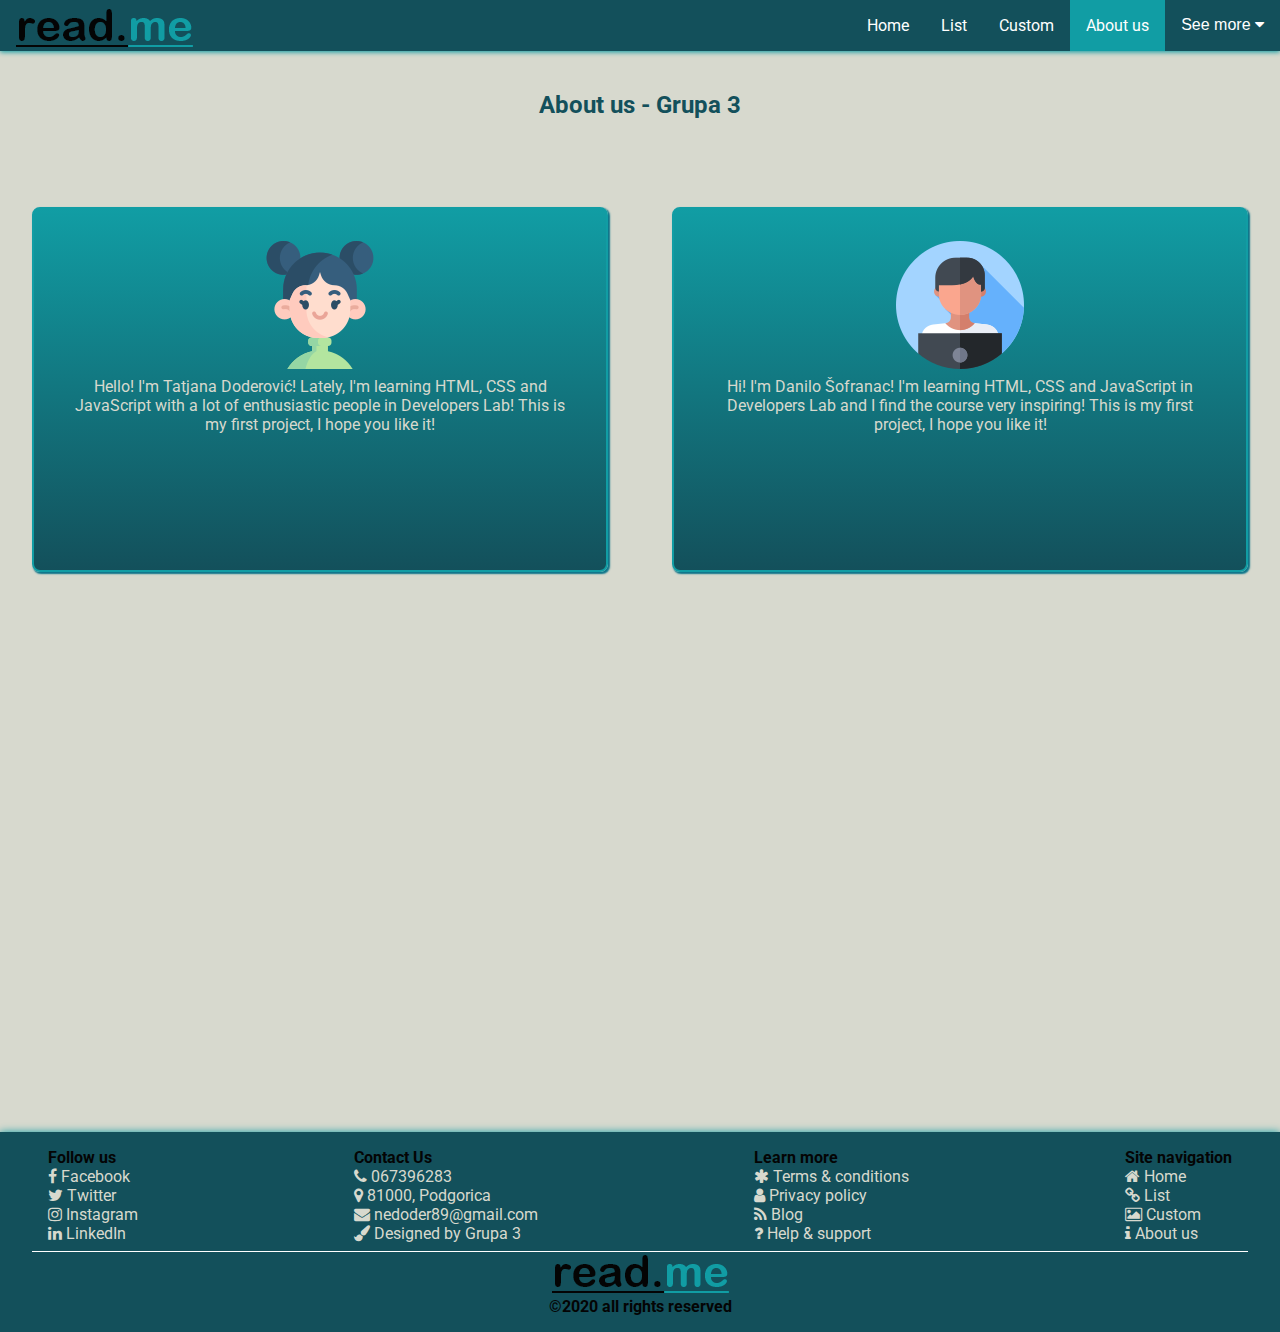
<file: html/about-us.html>
<!DOCTYPE html>
<html lang="en">

<head>
    <link rel="shortcut icon" href="../images/Readme-Logo.png">
    <title>Read me</title>
    <meta charset="UTF-8">
    <link rel="stylesheet" href="https://cdnjs.cloudflare.com/ajax/libs/animate.css/4.1.1/animate.min.css">
    <meta name="viewport" content="width=device-width, initial-scale=1">
    <link href="../style/about-us.css" rel="stylesheet">
    <link href="../style/nav.css" rel="stylesheet">
    <link href="../style/footer.css" rel="stylesheet">
    <link rel="stylesheet" href="https://cdnjs.cloudflare.com/ajax/libs/font-awesome/4.7.0/css/font-awesome.min.css">
</head>

<body>
    <div class="nav">
        <img src="../images/Readme-Logo.png" alt="Logo" class="logo">
        <div class="dropdown-small">
            <button class="menu"><i class="fa fa-bars fa-2x"></i></button>
            <button class="close"><i class="fa fa-times fa-2x"></i></button>
            <!--navbar for small screens-->
            <div class="menu-dropdown">
                <a href="../index.html" class="links">Home</a>
                <a href="./list.html" class="links">List</a>
                <a href="./custom.html" class="links">Custom</a>
                <a href="#header" class="links active">About us</a>
            </div>
        </div>
        <div class="dropdown">
            <button class="dropdown-button">See more <i class="fa fa-caret-down"></i></button>
            <div class="dropdown-links   animate__animated animate__fadeInRight">
                <a href="http://novaknjiga.com/gknjizara/" target="_blank" class="big-links">Shop now</a>
                <a href="https://www.udemy.com/" target="_blank" class="big-links">Courses</a>
                <a href="#footer" class="big-links">Contact us</a>
            </div>
        </div>
        <a href="#header" class="big-links active">About us</a>
        <a href="./custom.html" class="big-links">Custom</a>
        <a href="./list.html" class="big-links">List</a>
        <a href="../index.html" class="big-links">Home</a>
    </div>
    <div class="title">
        <h2>About us &#45; Grupa 3</h2>
    </div>
    <div class="about-us">
        <div class="aboutT animate__animated animate__zoomIn">
            <img src="../images/about-us.png" alt="About us">
            <p>Hello&#33; I&#39;m Tatjana Doderović&#33; Lately&#44; I&#39;m learning HTML&#44; CSS and JavaScript with a lot of enthusiastic people in Developers Lab&#33; This is my first project&#44; I hope you like it&#33;</p>
        </div>
        <div class="aboutD animate__animated animate__zoomIn">
            <img src="../images/about-us2.png" alt="About us">
            <p>Hi&#33; I&#39;m Danilo Šofranac&#33; I&#39;m learning HTML&#44; CSS and JavaScript in Developers Lab and I find the course very inspiring&#33; This is my first project&#44; I hope you like it&#33;</p>
        </div>
    </div>
    <footer class="footer" id="footer">
        <div class="grid-container">
            <div class="footer-followus">
                <p>Follow us</p>
                <a href="https://www.facebook.com/Readmne/" target="_blank"><i class="fa fa-facebook-f"></i> Facebook</a>
                <a href="https://www.facebook.com/Readmne/" target="_blank"><i class="fa fa-twitter"></i> Twitter</a>
                <a href="https://www.facebook.com/Readmne/" target="_blank"><i class="fa fa-instagram"></i> Instagram</a>
                <a href="https://www.facebook.com/Readmne/" target="_blank"><i class="fa fa-linkedin"></i> LinkedIn</a>
            </div>
            <div class="footer-contact">
                <p> Contact Us</p>
                <a href="#"><i class="fa fa-phone"></i> 067396283</a>
                <a href="#"><i class="fa fa-map-marker"></i> 81000&#44; Podgorica</a>
                <a href="#"><i class="fa fa-envelope"></i> nedoder89@gmail.com</a>
                <a href="#"><i class="fa fa-paint-brush"></i> Designed by Grupa 3</a>
            </div>
            <div class="footer-guides">
                <p>Learn more</p>
                <a href="#"><i class="fa fa-asterisk"></i> Terms &amp; conditions</a>
                <a href="#"><i class="fa fa-user"></i> Privacy policy</a>
                <a href="#"><i class="fa fa-rss"></i> Blog </a>
                <a href="#"><i class="fa fa-question"></i> Help &amp; support</a>
            </div>
            <div class="footer-navigation">
                <p>Site navigation</p>
                <a href="../index.html" target="_blank"><i class="fa fa-home"></i> Home</a>
                <a href="./custom.html" target="_blank"><i class="fa fa-link"></i> List</a>
                <a href="./custom.html" target="_blank"><i class="fa fa-image"></i> Custom</a>
                <a href="#header"><i class="fa fa-info"></i> About us</a>
            </div>
        </div>
        <div class="footer-logo">
            <img src="../images/Readme-Logo.png" alt="Logo">
            <p>&copy;2020 all rights reserved</p>
        </div>

    </footer>

    <script src="../js/nav.js"></script>
</body>

</html>
</file>
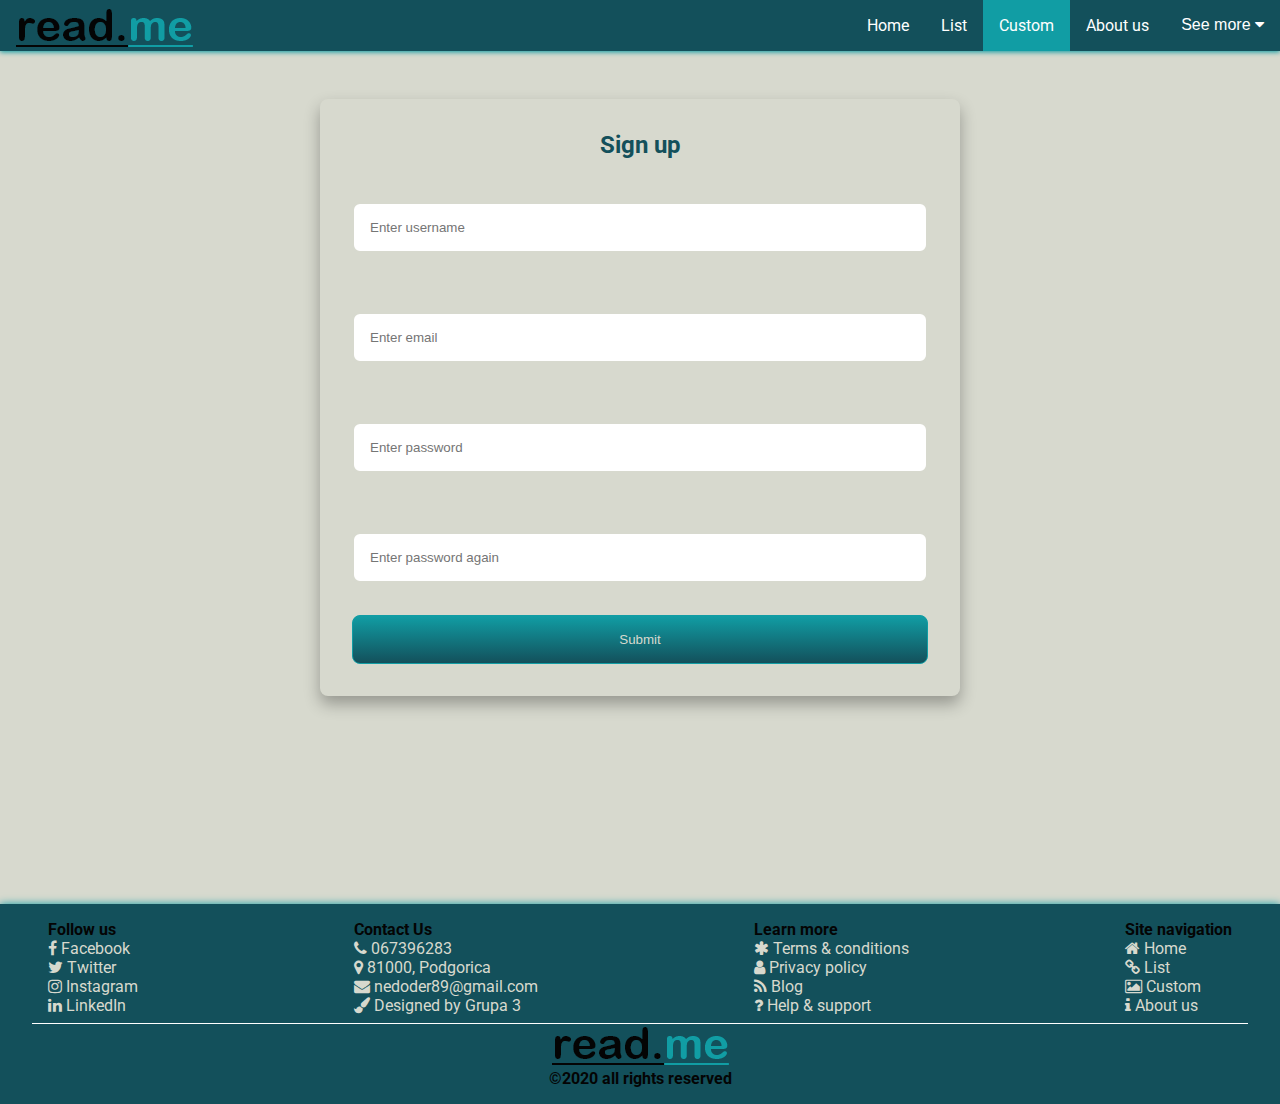
<file: html/custom.html>
<!DOCTYPE html>
<html lang="en">

<head>
    <link rel="shortcut icon" href="../images/Readme-Logo.png">
    <title>Read me</title>
    <meta charset="UTF-8">
    <link rel="stylesheet" href="https://cdnjs.cloudflare.com/ajax/libs/animate.css/4.1.1/animate.min.css">
    <meta name="viewport" content="width=device-width, initial-scale=1">
    <link href="../style/custom.css" rel="stylesheet">
    <link href="../style/nav.css" rel="stylesheet">
    <link href="../style/footer.css" rel="stylesheet">
    <link rel="stylesheet" href="https://cdnjs.cloudflare.com/ajax/libs/font-awesome/4.7.0/css/font-awesome.min.css">
</head>

<body>
    <div class="nav">
        <img src="../images/Readme-Logo.png" alt="Logo" class="logo">
        <div class="dropdown-small">
            <button class="menu"><i class="fa fa-bars fa-2x"></i></button>
            <button class="close"><i class="fa fa-times fa-2x"></i></button>
            <!--navbar for small screens-->
            <div class="menu-dropdown">
                <a href="../index.html" class="links">Home</a>
                <a href="./list.html" class="links">List</a>
                <a href="#header" class="links active">Custom</a>
                <a href="./about-us.html" class="links">About us</a>
            </div>
        </div>
        <div class="dropdown">
            <button class="dropdown-button">See more <i class="fa fa-caret-down"></i></button>
            <div class="dropdown-links   animate__animated animate__fadeInRight">
                <a href="http://novaknjiga.com/gknjizara/" target="_blank" class="big-links">Shop now</a>
                <a href="https://www.udemy.com/" target="_blank" class="big-links">Courses</a>
                <a href="#footer" class="big-links">Contact us</a>
            </div>
        </div>
        <a href="./about-us.html" class="big-links">About us</a>
        <a href="#header" class="big-links active">Custom</a>
        <a href="./list.html" class="big-links">List</a>
        <a href="../index.html" class="big-links">Home</a>
    </div>



    <div class="formDiv animate__animated animate__zoomIn">

        <form id="form" class="form">
            <h2>Sign up</h2>
            <div class="form-control">
                <label for="username">Username</label>
                <input type="text" id="username" placeholder="Enter username">
                <small>Error message</small>
            </div>
            <div class="form-control">
                <label for="email">Email</label>
                <input type="text" id="email" placeholder="Enter email">
                <small>Error message</small>
            </div>
            <div class="form-control">
                <label for="password">Password</label>
                <input type="password" id="password" placeholder="Enter password">
                <small>Error message</small>
            </div>
            <div class="form-control">
                <label for="password2">Confirm Password</label>
                <input type="password" id="password2" placeholder="Enter password again">
                <small>Error message</small>
            </div>
            <button type="submit" class="form-button">Submit</button>
        </form>
    </div>

    <div id="Map"></div>


    <footer class="footer" id="footer">
        <div class="grid-container">
            <div class="footer-followus">
                <p>Follow us</p>
                <a href="https://www.facebook.com/Readmne/" target="_blank"><i class="fa fa-facebook-f"></i> Facebook</a>
                <a href="https://www.facebook.com/Readmne/" target="_blank"><i class="fa fa-twitter"></i> Twitter</a>
                <a href="https://www.facebook.com/Readmne/" target="_blank"><i class="fa fa-instagram"></i> Instagram</a>
                <a href="https://www.facebook.com/Readmne/" target="_blank"><i class="fa fa-linkedin"></i> LinkedIn</a>
            </div>
            <div class="footer-contact">
                <p> Contact Us</p>
                <a href="#"><i class="fa fa-phone"></i> 067396283</a>
                <a href="#"><i class="fa fa-map-marker"></i> 81000&#44; Podgorica</a>
                <a href="#"><i class="fa fa-envelope"></i> nedoder89@gmail.com</a>
                <a href="#"><i class="fa fa-paint-brush"></i> Designed by Grupa 3</a>
            </div>
            <div class="footer-guides">
                <p>Learn more</p>
                <a href="#"><i class="fa fa-asterisk"></i> Terms &amp; conditions</a>
                <a href="#"><i class="fa fa-user"></i> Privacy policy</a>
                <a href="#"><i class="fa fa-rss"></i> Blog </a>
                <a href="#"><i class="fa fa-question"></i> Help &amp; support</a>
            </div>
            <div class="footer-navigation">
                <p>Site navigation</p>
                <a href="../index.html" target="_blank"><i class="fa fa-home"></i> Home</a>
                <a href="./list.html" target="_blank"><i class="fa fa-link"></i> List</a>
                <a href="#header"><i class="fa fa-image"></i> Custom</a>
                <a href="./about-us.html" target="_blank"><i class="fa fa-info"></i> About us</a>
            </div>
        </div>
        <div class="footer-logo">
            <img src="../images/Readme-Logo.png" alt="Logo">
            <p>&copy;2020 all rights reserved</p>
        </div>

    </footer>

    <script src="http://www.openlayers.org/api/OpenLayers.js"></script>
    <script src="../js/nav.js"></script>
    <script src="../js/custom.js"></script>
</body>

</html>
</file>
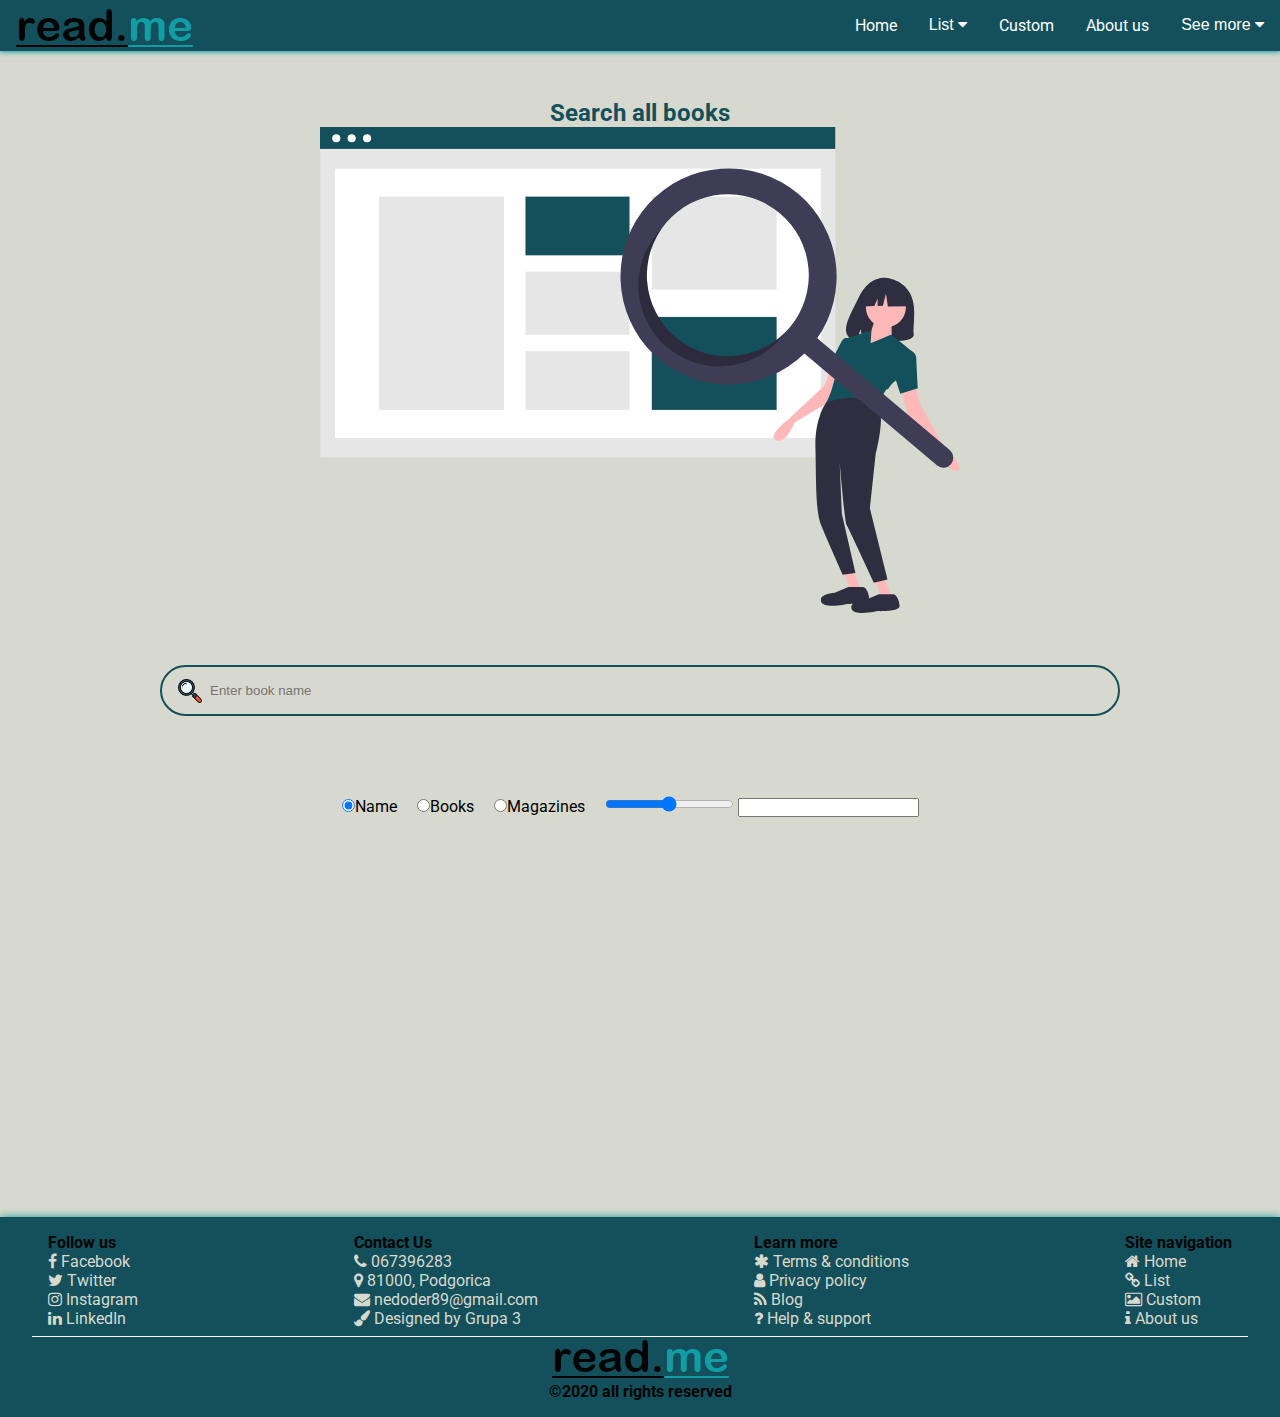
<file: html/list.html>
<!DOCTYPE html>
<html lang="en">

<head>
    <link rel="shortcut icon" href="../images/Readme-Logo.png">
    <title>Read me</title>
    <meta charset="UTF-8">
    <link rel="stylesheet" href="https://cdnjs.cloudflare.com/ajax/libs/animate.css/4.1.1/animate.min.css">
    <meta name="viewport" content="width=device-width, initial-scale=1">
    <link href="../style/list.css" rel="stylesheet">
    <link href="../style/nav.css" rel="stylesheet">
    <link href="../style/footer.css" rel="stylesheet">
    <link rel="stylesheet" href="https://cdnjs.cloudflare.com/ajax/libs/font-awesome/4.7.0/css/font-awesome.min.css">
</head>

<body>
    <div class="nav">
        <img src="../images/Readme-Logo.png" alt="Logo" class="logo">
        <div class="dropdown-small">
            <button class="menu"><i class="fa fa-bars fa-2x"></i></button>
            <button class="close"><i class="fa fa-times fa-2x"></i></button>
            <!--navbar for small screens-->
            <div class="menu-dropdown">
                <a href="../index.html" class="links">Home</a>
                <a href="#header" class="links active">List</a>
                <a href="./custom.html" class="links">Custom</a>
                <a href="./about-us.html" class="links">About us</a>
            </div>
        </div>
        <div class="dropdown">
            <button class="dropdown-button">See more <i class="fa fa-caret-down"></i></button>
            <div class="dropdown-links   animate__animated animate__fadeInRight">
                <a href="http://novaknjiga.com/gknjizara/" target="_blank" class="big-links">Shop now</a>
                <a href="https://www.udemy.com/" target="_blank" class="big-links">Courses</a>
                <a href="#footer" class="big-links">Contact us</a>
            </div>
        </div>
        <a href="./about-us.html" class="big-links">About us</a>
        <a href="./custom.html" class="big-links">Custom</a>
        <div class="dropdown">
            <button class="dropdown-button">List <i class="fa fa-caret-down"></i></button>

            <div class="dropdown-links   animate__animated animate__fadeIn">
                <a id="buttonProgramming" class="big-links">Programming</a>
                <a id="buttonHTML" class="big-links">HTML</a>
                <a id="buttonJavaScript" class="big-links">JavaScript</a>
            </div>
        </div>
        <a href="../index.html" class="big-links">Home</a>
    </div>


    <div class="container">
        <div>
            <h1 class="container__heading">Search all books</h1>
        </div>
        <div class="searchIcon">
            <img src="../images/undraw_search.svg" alt="Search">
        </div>
        <div class="row">
            <div id="search">
                <input class="search-area" type="text" class="searchTerm" placeholder="Enter book name" id="searchMe">
                <div class="radioButtons">
                    <div class="radioButtons__div"><input type="radio" checked id="nameButton" name="gender" value="Name"><label for="Name" class="labels">Name</label><br></div>
                    <div class="radioButtons__div"><input type="radio" id="bookButton" name="gender" value="Book"><label for="Book" class="labels">Books</label><br></div>
                    <div class="radioButtons__div"><input type="radio" id="magazineButton" name="gender" value="Magazine"><label for="Magazine" class="labels">Magazines</label><br></div>
                    <div class="radioButtons__div"><input type="range" name="rangeInput" id="rangeButton" min="4" max="20">
                        <input type="text" id="textInput" value=""><br></div>
                </div>
            </div>
        </div>
        <div class="row">
            <div class="col-sm">
                <ul id="books-list" class="list-group"></ul>
            </div>
            <div class="kolona2">

            </div>
        </div>
    </div>




    <footer class="footer" id="footer">
        <div class="grid-container">
            <div class="footer-followus">
                <p>Follow us</p>
                <a href="https://www.facebook.com/Readmne/" target="_blank"><i class="fa fa-facebook-f"></i> Facebook</a>
                <a href="https://www.facebook.com/Readmne/" target="_blank"><i class="fa fa-twitter"></i> Twitter</a>
                <a href="https://www.facebook.com/Readmne/" target="_blank"><i class="fa fa-instagram"></i> Instagram</a>
                <a href="https://www.facebook.com/Readmne/" target="_blank"><i class="fa fa-linkedin"></i> LinkedIn</a>
            </div>
            <div class="footer-contact">
                <p> Contact Us</p>
                <a href="#"><i class="fa fa-phone"></i> 067396283</a>
                <a href="#"><i class="fa fa-map-marker"></i> 81000&#44; Podgorica</a>
                <a href="#"><i class="fa fa-envelope"></i> nedoder89@gmail.com</a>
                <a href="#"><i class="fa fa-paint-brush"></i> Designed by Grupa 3</a>
            </div>
            <div class="footer-guides">
                <p>Learn more</p>
                <a href="#"><i class="fa fa-asterisk"></i> Terms &amp; conditions</a>
                <a href="#"><i class="fa fa-user"></i> Privacy policy</a>
                <a href="#"><i class="fa fa-rss"></i> Blog </a>
                <a href="#"><i class="fa fa-question"></i> Help &amp; support</a>
            </div>
            <div class="footer-navigation">
                <p>Site navigation</p>
                <a href="../index.html" target="_blank"><i class="fa fa-home"></i> Home</a>
                <a href="#header"><i class="fa fa-link"></i> List</a>
                <a href="./custom.html" target="_blank"><i class="fa fa-image"></i> Custom</a>
                <a href="./about-us.html" target="_blank"><i class="fa fa-info"></i> About us</a>
            </div>
        </div>
        <div class="footer-logo">
            <img src="../images/Readme-Logo.png" alt="Logo">
            <p>&copy;2020 all rights reserved</p>
        </div>

    </footer>

    <script src="../js/list.js"></script>
    <script src="../js/nav.js"></script>
</body>

</html>
</file>
<file: style/about-us.css>
@import url('https://fonts.googleapis.com/css2?family=Lato&family=Roboto&family=Roboto+Slab:wght@300&display=swap');
* {
    box-sizing: border-box;
    padding: 0;
    margin: 0;
}

html {
    scroll-behavior: smooth;
}

::-webkit-scrollbar {
    width: 0.5rem;
}

::-webkit-scrollbar-track {
    border: 0.4rem solid #13505B;
}

::-webkit-scrollbar-thumb {
    background: #119DA4;
    border-radius: 0.5rem;
}

body {
    max-width: 100%;
    font-size: 16px;
    font-family: "Roboto", sans-serif;
    overflow-x: hidden;
    background-color: #D7D9CE;
}

.about-us {
    width: 100%;
    display: grid;
    grid-template-columns: 1fr 1fr;
    justify-content: center;
    margin-bottom: 38rem;
}

.aboutT {
    grid: 1 / 2;
}

.aboutD {
    grid: 2 / 3;
}

.aboutT,
.aboutD {
    width: 90%;
    margin: 3rem auto;
    background-image: linear-gradient(#119DA4, #13505B);
    border-radius: 0.5rem;
    border: 2px solid #119DA4;
    padding: 2rem;
    box-shadow: 0.1rem 0.1rem 0.1rem #0C7489;
    height: 100%;
}

.aboutT img,
.aboutD img {
    display: block;
    margin: auto;
}

.aboutT p,
.aboutD p,
.title h2 {
    color: #D7D9CE;
    padding: 0.5rem;
    text-align: center;
}

.title h2 {
    margin: 2rem auto;
    color: #13505B;
}

.aboutT:hover,
.aboutD:hover {
    box-shadow: 0.1rem 0.1rem 0.3rem #0C7489;
    border: 2px solid #119DA4;
}

@media only screen and (max-width: 600px) {
    .about-us {
        grid-template-columns: auto;
        row-gap: 1rem;
    }
    .aboutT,
    .aboutD {
        margin: auto;
    }
}
</file>
<file: style/nav.css>
.nav {
    overflow: hidden;
    background-color: #13505B;
    box-shadow: 0rem 0.1rem 0.3rem #119DA4;
}

.nav a {
    float: right;
    color: white;
    text-align: center;
    padding: 1rem;
    text-decoration: none;
    margin: 0;
    font-size: 1rem;
}

.active {
    background-color: #119DA4;
}

.dropdown {
    float: right;
    overflow: hidden;
}

.dropdown-button {
    border: none;
    outline: none;
    color: white;
    padding: 1rem;
    background-color: #13505B;
    margin: 0;
    font-size: 1rem;
}

.nav a:hover,
.dropdown:hover .dropdown-button {
    background-color: #119DA4;
}

.dropdown-links {
    display: none;
    position: absolute;
    background-color: #13505B;
    width: 7.4rem;
    box-shadow: 0rem 0.1rem 0.2rem #119DA4;
    z-index: 1;
}

.dropdown-links a {
    float: none;
    color: white;
    padding: 1rem;
    text-decoration: none;
    display: block;
    text-align: left;
}

.dropdown-links a:hover {
    background-color: #119DA4;
    overflow: hidden;
}

.dropdown:hover .dropdown-links {
    display: block;
}

.nav img {
    margin: 0.4rem 0rem 0rem 1rem;
}


/* for small screens */

.dropdown-small {
    float: right;
    margin: 1rem;
    display: none;
}

.menu-dropdown {
    display: none;
    position: absolute;
    background-color: #13505B;
    width: 10rem;
    z-index: 100;
    right: 0;
    top: 3.65rem;
}

.menu-dropdown a {
    float: none;
    color: #D7D9CE;
    text-decoration: none;
    display: block;
}

.menu-dropdown a:hover {
    background-color: #119DA4;
}

.dropdown-small:hover,
.dropdown-menu:hover {
    display: block;
}

.dropdown-small .menu,
.close {
    background-color: #13505B;
    outline: none;
    border: none;
    float: right;
}

.close {
    display: none;
}

@media only screen and (max-width: 768px) {
    body {
        font-size: 13px;
    }
    .dropdown-small {
        display: block;
    }
    .menu-dropdown {
        display: block;
    }
    .nav a {
        display: none;
    }
    .menu-dropdown a {
        display: none;
    }
    .dropdown-button {
        display: none;
    }
}
</file>
<file: style/footer.css>
.footer {
    box-shadow: 0rem 0rem 0.5rem #119DA4;
    background-color: #13505B;
    width: 100%;
    padding: 1rem 2rem;
    color: #040404;
}

.grid-container {
    display: grid;
    grid-template-columns: auto auto auto auto;
    justify-content: space-between;
    padding-bottom: 0.5rem;
}

.footer-followus {
    grid: 1 / 2;
    padding: 0 1rem;
}

.footer-contact {
    grid: 2 / 3;
    padding: 0 1rem;
}

.footer-guides {
    grid: 3 / 4;
    padding: 0 1rem;
}

.footer-navigation {
    grid: 4 / 5;
    padding: 0 1rem;
}

.footer a {
    display: block;
    text-decoration: none;
    color: #D7D9CE;
}

.footer a:hover {
    color: #119DA4;
}

.footer p {
    color: #040404;
    font-weight: bold;
}

.footer-logo {
    display: block;
    width: 100%;
    text-align: center;
    font-size: 1rem;
    border-top: 1px solid white;
}

@media only screen and (max-width: 600px) {
    .grid-container {
        grid-template-columns: auto auto;
        justify-content: space-around;
    }
}
</file>
<file: style/custom.css>
@import url('https://fonts.googleapis.com/css2?family=Lato&family=Roboto&family=Roboto+Slab:wght@300&display=swap');
* {
    box-sizing: border-box;
    padding: 0;
    margin: 0;
}

html {
    scroll-behavior: smooth;
}

::-webkit-scrollbar {
    width: 0.5rem;
}

::-webkit-scrollbar-track {
    border: 0.4rem solid #13505B;
}

::-webkit-scrollbar-thumb {
    background: #119DA4;
    border-radius: 0.5rem;
}

body {
    max-width: 100%;
    font-size: 16px;
    font-family: "Roboto", sans-serif;
    overflow-x: hidden;
    background-color: #D7D9CE;
}

.formDiv {
    background-color: #D7D9CE;
    border-radius: 0.5rem;
    box-shadow: 0 0.5rem 1rem rgba(0, 0, 0, 0.3);
    width: 50%;
    margin: 3rem auto;
}

.formDiv:hover {
    box-shadow: 0 0.5rem 1rem #13505B;

}

h2 {
    text-align: center;
    margin: 0 0 1rem;
    color: #13505B;
}

.form {
    padding: 2rem;
}

.form-control {
    margin-bottom: 1rem;
    padding-bottom: 1rem;
    position: relative;
}

.form-control label {
    color: #D7D9CE;
    display: block;
    margin-bottom: 0.5rem;
}

.form-control input {
    border: 2px solid #D7D9CE;
    border-radius: 0.5rem;
    display: block;
    width: 100%;
    padding: 1rem;
}

.form-control input:focus {
    outline: 0;
    border-color: #119DA4;
}

.form-control.success input {
    border-color: #119DA4;
}

.form-control.error input {
    border-color: #119DA4;
}

.form-control small {
    color: #119DA4;
    position: absolute;
    bottom: 0;
    left: 0;
    visibility: hidden;
}

.form-control.error small {
    visibility: visible;
}

.form-button {
    cursor: pointer;
    background-color: #119DA4;
    border: 1px solid #119DA4;
    background-image: linear-gradient(#119DA4, #13505B);
    border-radius: 0.5rem;
    color: #D7D9CE;
    display: block;
    padding: 1rem;
    margin-top: 1rem;
    width: 100%;
    outline: none;
}

#Map {
    height: 10rem;
    width: 100%;
}

@media only screen and (max-width: 600px) {
    .formDiv {
        width: 100%;
        margin-left: auto;
        margin-right: auto;
        margin-bottom: 100px;
        margin-top: 50px;
    }
   
    #Map {
        width: 100%;
        height: 10rem;
    }
    .form {
        padding: 1rem;
    }
}
</file>
<file: style/list.css>
/* @import url('https://fonts.googleapis.com/css2?family=Lato&family=Roboto&family=Roboto+Slab:wght@300&display=swap');
* {
    box-sizing: border-box;
    padding: 0;
    margin: 0;
}

html {
    scroll-behavior: smooth;
}

::-webkit-scrollbar {
    width: 0.5rem;
}

::-webkit-scrollbar-track {
    border: 0.4rem solid #13505B;
}

::-webkit-scrollbar-thumb {
    background: #119DA4;
    border-radius: 0.5rem;
}

body {
    max-width: 100%;
    font-size: 16px;
    font-family: "Roboto", sans-serif;
    overflow-x: hidden;
    background-color: #D7D9CE;
}

.container__heading {
    text-align: center;
    font-size: 1.5rem;
    padding-top: 3rem;
    color: #13505B;
}

#search {
    margin: 3rem auto;
}

ul {
    list-style-type: none;
    width: 70%;
    margin: auto;
    display: grid;
    grid-column-gap: 10%;
    grid-template-columns: repeat(2, 1fr);
}

li {
    margin: 2rem 0 2rem 0;
}

li .row img {
    width: 20rem;
    height: 20rem;
} */

@import url('https://fonts.googleapis.com/css2?family=Lato&family=Roboto&family=Roboto+Slab:wght@300&display=swap');
* {
    box-sizing: border-box;
    padding: 0;
    margin: 0;
}

html {
    scroll-behavior: smooth;
}

::-webkit-scrollbar {
    width: 0.5rem;
}

::-webkit-scrollbar-track {
    border: 0.4rem solid #13505B;
}

::-webkit-scrollbar-thumb {
    background: #119DA4;
    border-radius: 0.5rem;
}

body {
    max-width: 100%;
    font-size: 16px;
    font-family: "Roboto", sans-serif;
    overflow-x: hidden;
    background-color: #D7D9CE;
}

.container__heading {
    text-align: center;
    font-size: 1.5rem;
    padding-top: 3rem;
    color: #13505B;
}

#search {
    margin: 3rem auto;
}

.searchIcon {
    width: 50%;
    margin: auto;
}

.searchIcon img {
    width: 100%;
    margin: auto;
}

ul {
    list-style-type: none;
    width: 70%;
    margin: auto;
    display: grid;
    grid-column-gap: 10%;
    grid-template-columns: repeat(2, 1fr);
}

li {
    margin: 2rem 0 2rem 0;
}

li .row img {
    width: 20rem;
    height: 20rem;
}

.searchIcon {
    width: 50%;
    margin: auto;
}

.searchIcon img {
    width: 100%;
    margin: auto;
}

.search-area {
    background-color: #D7D9CE;
    background-image: url("../images/searchicon.png");
    background-repeat: no-repeat;
    background-position: 1rem;
    margin: 3rem auto;
    padding: 1rem 3rem;
    width: 75%;
    border: 2px solid #13505B;
    outline: none;
    border-radius: 10rem;
    display: -ms-flexbox;
    display: flex;
    -ms-flex-pack: center;
    justify-content: center;
    -ms-flex-align: center;
    align-items: center;
}

.radioButtons {
    display: flex;
    flex-wrap: wrap;
    align-items: center;
    justify-content: center;
    padding-top: 2rem;
    margin-bottom: 25rem;
}

.radioButtons__div {

    padding-right: 20px;
}

.kolona2 {
    text-align: center;
}

.buttonPaginate {
    color: white;
    background-color: green;
    width: 50px;
    height: 25px;
    cursor: pointer;
    margin: 10px 10px;
}

@media only screen and (max-width: 600px) {
    ul {
        width: 50%;
        grid-template-columns: repeat(1, 1fr);
    }

}
</file>
